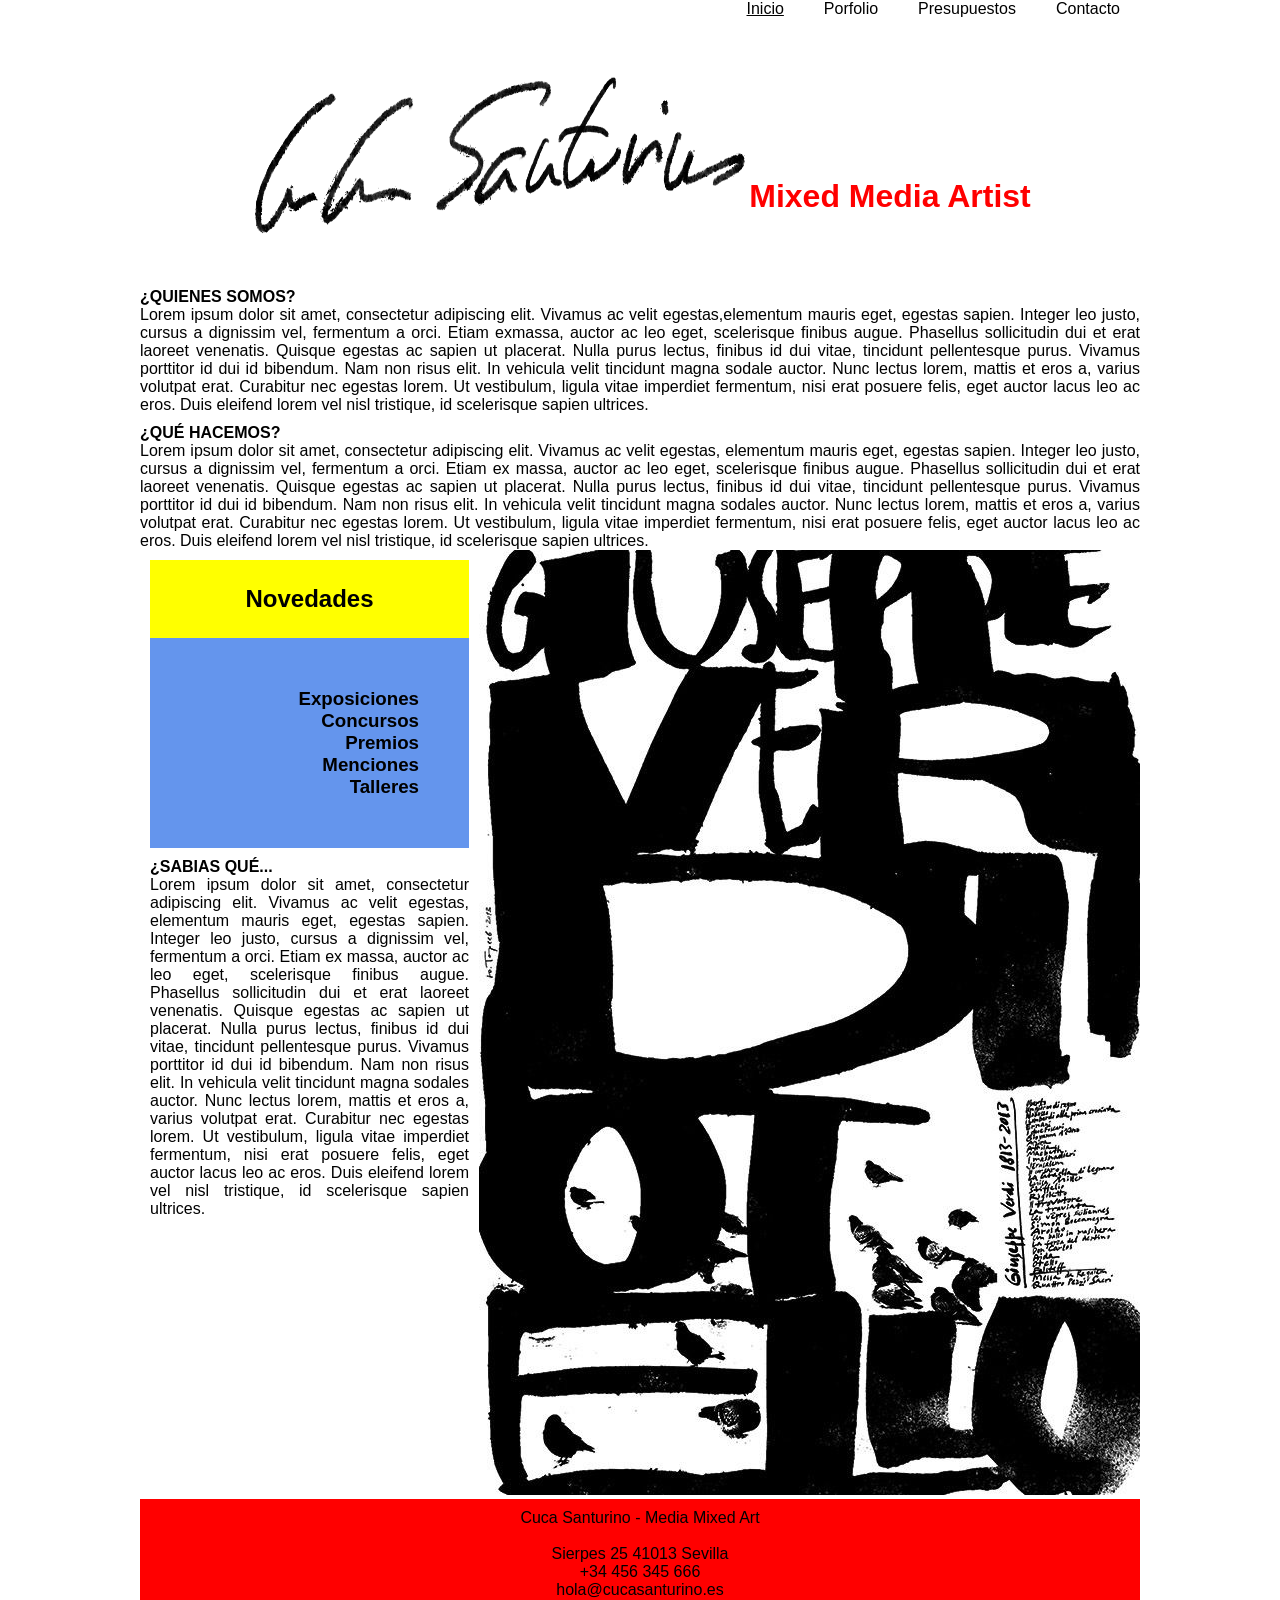
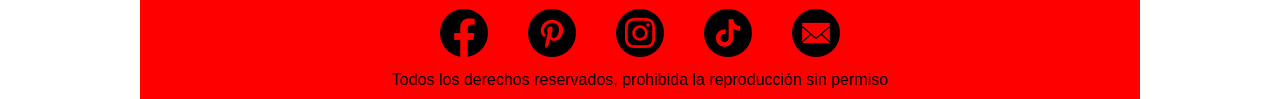
<file: index.html>
<!DOCTYPE html>
<html lang="es">

<head>
    <meta charset="UTF-8">
    <meta name="viewport" content="width=device-width, initial-scale=1.0">
    <title>Cuca Santurino</title>
    <link rel="stylesheet" href="./css/estilo.css">
</head>

<body>
    <nav>
        <ul>
            <li class="resalte"><a href="">Inicio</a></li>
            <li><a href="./subpaginas/portfolio.html">Porfolio</a></li>
            <li><a href="./subpaginas/presupuesto.html">Presupuestos</a></li>
            <li><a href="./subpaginas/contacto.html">Contacto</a></li>
        </ul>
    </nav>
    <header>
        <img class="logo" src="./images/logocuca.jpg" alt="logo">
        <h1 class="slogan">Mixed Media Artist</h1>
    </header>
    <div>
        <article>
            <h4>¿QUIENES SOMOS?</h4>
            <p>Lorem ipsum dolor sit amet, consectetur adipiscing elit. Vivamus ac
                velit egestas,elementum
                mauris eget, egestas sapien. Integer leo justo, cursus a dignissim vel, fermentum a orci. Etiam exmassa,
                auctor ac leo eget, scelerisque finibus augue. Phasellus sollicitudin dui et erat laoreet venenatis.
                Quisque egestas ac sapien ut placerat. Nulla purus lectus, finibus id dui vitae, tincidunt pellentesque
                purus.
                Vivamus porttitor id dui id bibendum. Nam non risus elit. In vehicula velit tincidunt magna sodale
                auctor.
                Nunc lectus lorem, mattis et eros a, varius volutpat erat. Curabitur nec egestas lorem. Ut
                vestibulum,
                ligula vitae imperdiet fermentum, nisi erat posuere felis, eget auctor lacus leo ac eros. Duis
                eleifend
                lorem vel nisl tristique, id scelerisque sapien ultrices.
            </p>
        </article>
        <article>
            <h4>¿QUÉ HACEMOS?</h4>
            <p> Lorem ipsum dolor sit amet, consectetur adipiscing elit. Vivamus ac
                velit egestas,
                elementum
                mauris eget, egestas sapien. Integer leo justo, cursus a dignissim vel, fermentum a orci. Etiam ex
                massa,
                auctor ac leo eget, scelerisque finibus augue. Phasellus sollicitudin dui et erat laoreet venenatis.
                Quisque
                egestas ac sapien ut placerat. Nulla purus lectus, finibus id dui vitae, tincidunt pellentesque
                purus.
                Vivamus porttitor id dui id bibendum. Nam non risus elit. In vehicula velit tincidunt magna sodales
                auctor.
                Nunc lectus lorem, mattis et eros a, varius volutpat erat. Curabitur nec egestas lorem. Ut
                vestibulum,
                ligula vitae imperdiet fermentum, nisi erat posuere felis, eget auctor lacus leo ac eros. Duis
                eleifend
                lorem vel nisl tristique, id scelerisque sapien ultrices.
            </p>
        </article>
    </div>
    <div class="columna">

        <section>
            <h2>Novedades</h2>
            <ul>
                <li><a href="#">
                        <h3>Exposiciones</h3>
                    </a></li>
                <li><a href="#">
                        <h3>Concursos</h3>
                    </a></li>
                <li><a href="#">
                        <h3>Premios</h3>
                    </a></li>
                <li><a href="#">
                        <h3>Menciones</h3>
                    </a></li>
                <li><a href="#">
                        <h3>Talleres</h3>
                    </a></li>
            </ul>
            <article>
                <h4>¿SABIAS QUÉ...</h4>
                <p> Lorem ipsum dolor sit amet, consectetur adipiscing elit. Vivamus ac
                    velit egestas,
                    elementum
                    mauris eget, egestas sapien. Integer leo justo, cursus a dignissim vel, fermentum a orci. Etiam ex
                    massa,
                    auctor ac leo eget, scelerisque finibus augue. Phasellus sollicitudin dui et erat laoreet venenatis.
                    Quisque
                    egestas ac sapien ut placerat. Nulla purus lectus, finibus id dui vitae, tincidunt pellentesque
                    purus.
                    Vivamus porttitor id dui id bibendum. Nam non risus elit. In vehicula velit tincidunt magna sodales
                    auctor.
                    Nunc lectus lorem, mattis et eros a, varius volutpat erat. Curabitur nec egestas lorem. Ut
                    vestibulum,
                    ligula vitae imperdiet fermentum, nisi erat posuere felis, eget auctor lacus leo ac eros. Duis
                    eleifend
                    lorem vel nisl tristique, id scelerisque sapien ultrices.
                </p>
            </article>
        </section>
        <div>
            <img src="./images/IMG_3337.JPG" alt="poster 01">
        </div>
    </div>
    <footer>
        <p>Cuca Santurino - Media Mixed Art</p><br>
        <p>Sierpes 25 41013 Sevilla</p>
        <p>+34 456 345 666</p>
        <p>hola@cucasanturino.es</p>
        <ul>
            <li><a href="https://www.facebook.com/tuperfil" target="_blank">
                    <img src="./images/facebook_icon.png" alt="Facebook">
                </a></li>
            <li><a href="https://www.pinterest.com/tuperfil" target="_blank">
                    <img src="./images/pinterest_icon.png" alt="Pinterest">
                </a></li>
            <li><a href="https://www.instagram.com/tuperfil" target="_blank">
                    <img src="./images/instagram_icon.png" alt="Instagram">
                </a></li>
            <li><a href="https://www.tiktok.com/in/tuperfil" target="_blank">
                    <img src="./images/tiktok_icon.png" alt="Tiktok">
                </a></li>
            <li><a href="mailto:hola@cucasantirono.es" target="_blank">
                    <img src="./images/email_icon.png" alt="Email">
                </a></li>
        </ul>
        <p>Todos los derechos reservados, prohibida la reproducción sin permiso</p>


    </footer>
</body>

</html>
</file>
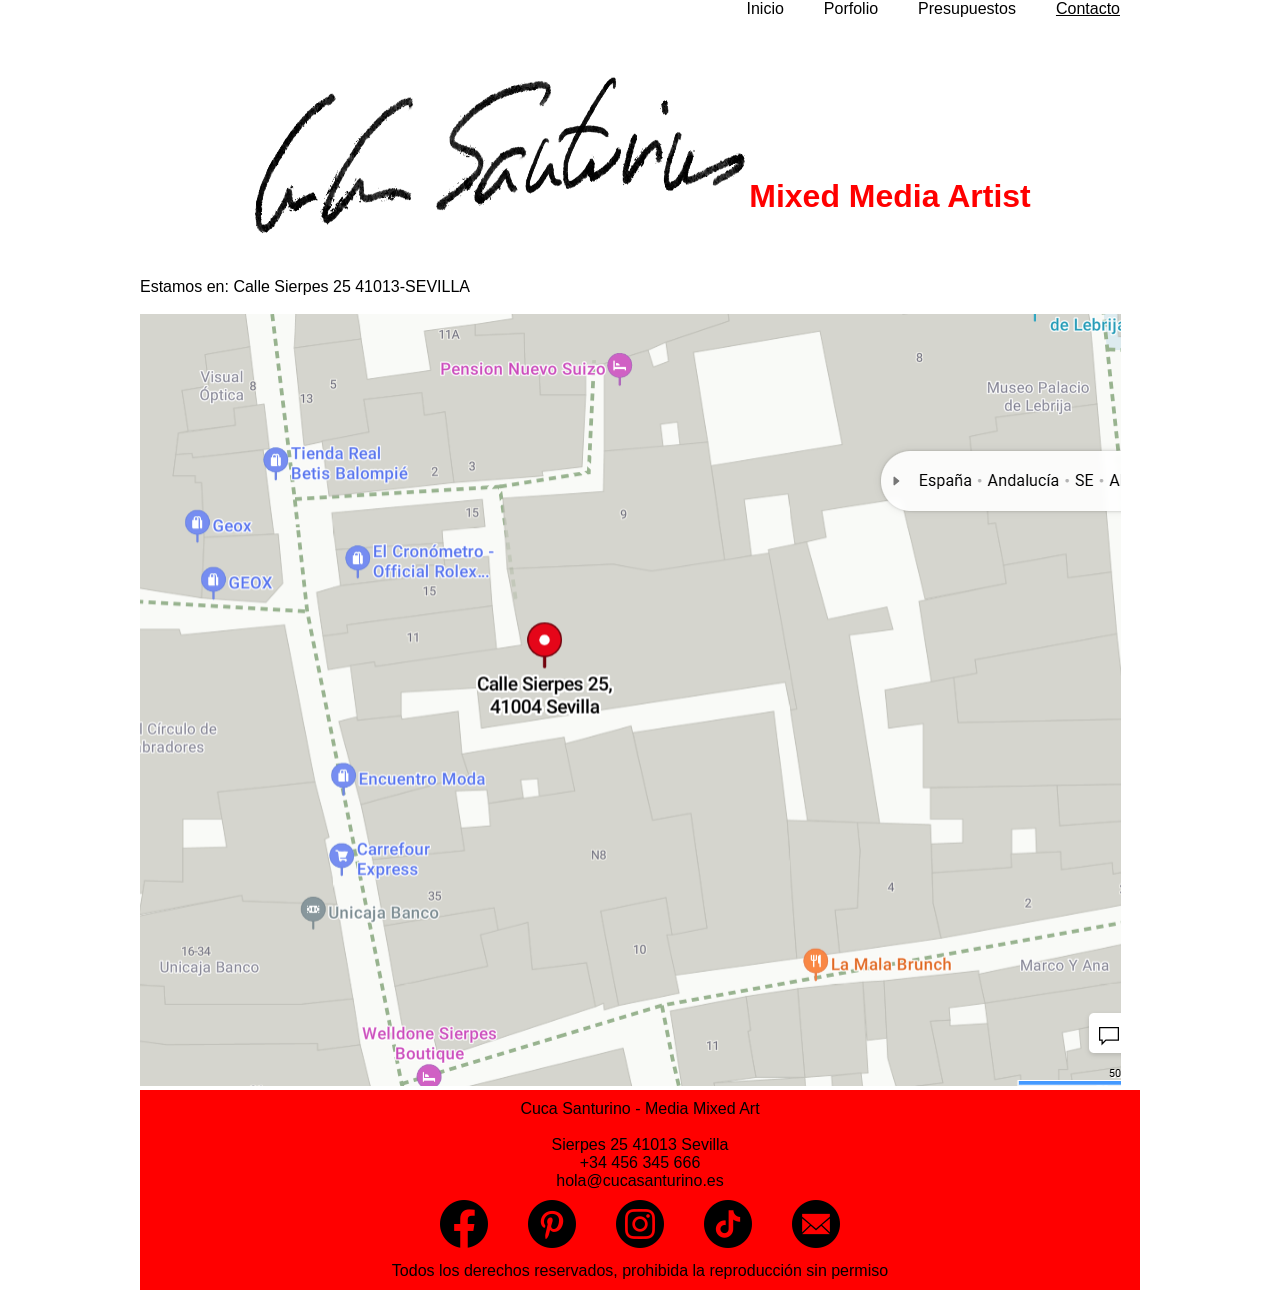
<file: subpaginas/contacto.html>
<!DOCTYPE html>
<html lang="es">

<head>
    <meta charset="UTF-8">
    <meta name="viewport" content="width=device-width, initial-scale=1.0">
    <title>Cuca Santurino</title>
    <link rel="stylesheet" href="../css/estilo.css">
</head>

<body>
    <nav>
        <ul>
            <li><a href="../index.html">Inicio</a></li>
            <li><a href="portfolio.html">Porfolio</a></li>
            <li><a href="presupuesto.html">Presupuestos</a></li>
            <li class="resalte"><a href="#">Contacto</a></li>
        </ul>
    </nav>
    <header>
        <img class="logo" src="../images/logocuca.jpg" alt="logo">
        <h1 class="slogan">Mixed Media Artist</h1>
    </header>


    
        <div>Estamos en: Calle Sierpes 25 41013-SEVILLA</div><br>
    
    <img src="../images/mapa.png" alt="Ubicación">


    <footer>
        <p>Cuca Santurino - Media Mixed Art</p><br>
        <p>Sierpes 25 41013 Sevilla</p>
        <p>+34 456 345 666</p>
        <p>hola@cucasanturino.es</p>
        <ul>
            <li><a href="https://www.facebook.com/tuperfil" target="_blank">
                    <img src="../images/facebook_icon.png" alt="Facebook">
                </a></li>
            <li><a href="https://www.pinterest.com/tuperfil" target="_blank">
                    <img src="../images/pinterest_icon.png" alt="Pinterest">
                </a></li>
            <li><a href="https://www.instagram.com/tuperfil" target="_blank">
                    <img src="../images/instagram_icon.png" alt="Instagram">
                </a></li>
            <li><a href="https://www.tiktok.com/in/tuperfil" target="_blank">
                    <img src="../images/tiktok_icon.png" alt="Tiktok">
                </a></li>
            <li><a href="mailto:hola@cucasantirono.es" target="_blank">
                    <img src="../images/email_icon.png" alt="Email">
                </a></li>
        </ul>
        <p>Todos los derechos reservados, prohibida la reproducción sin permiso</p>

    </footer>
</body>

</html>
</file>
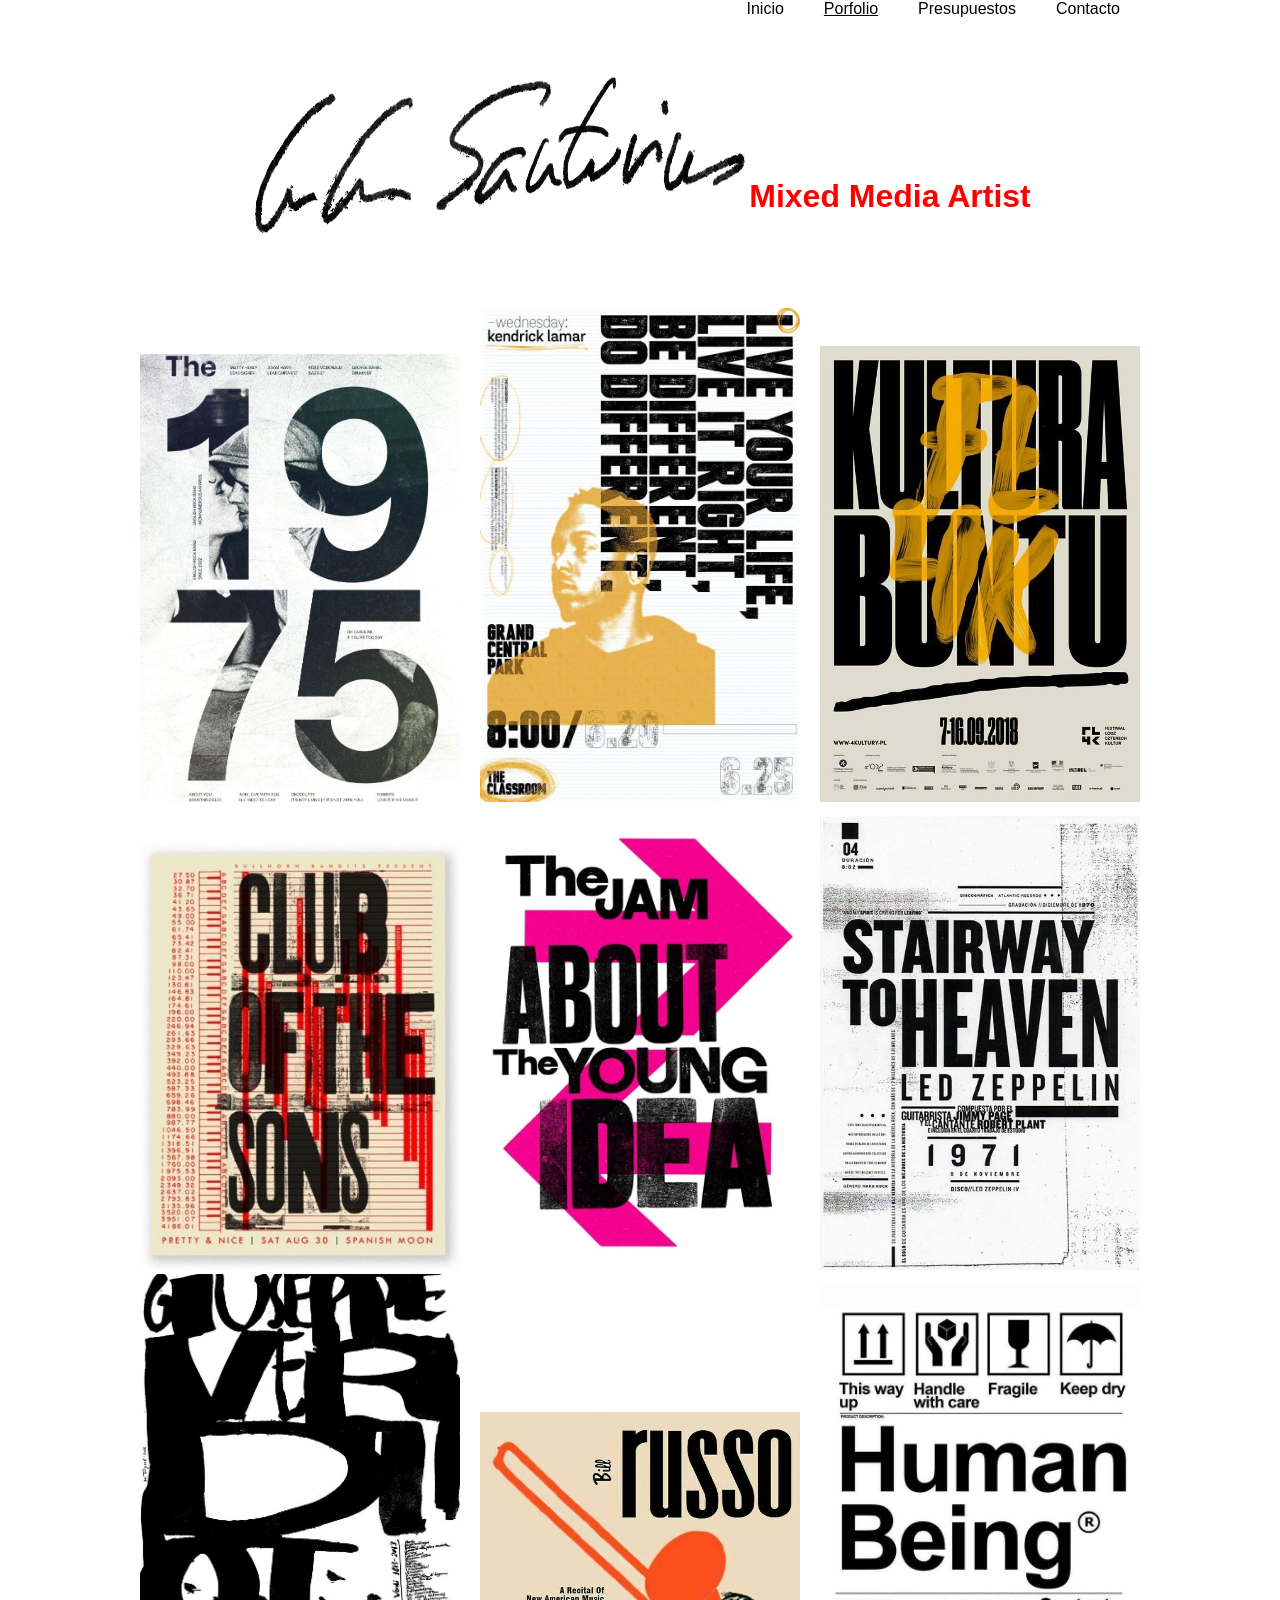
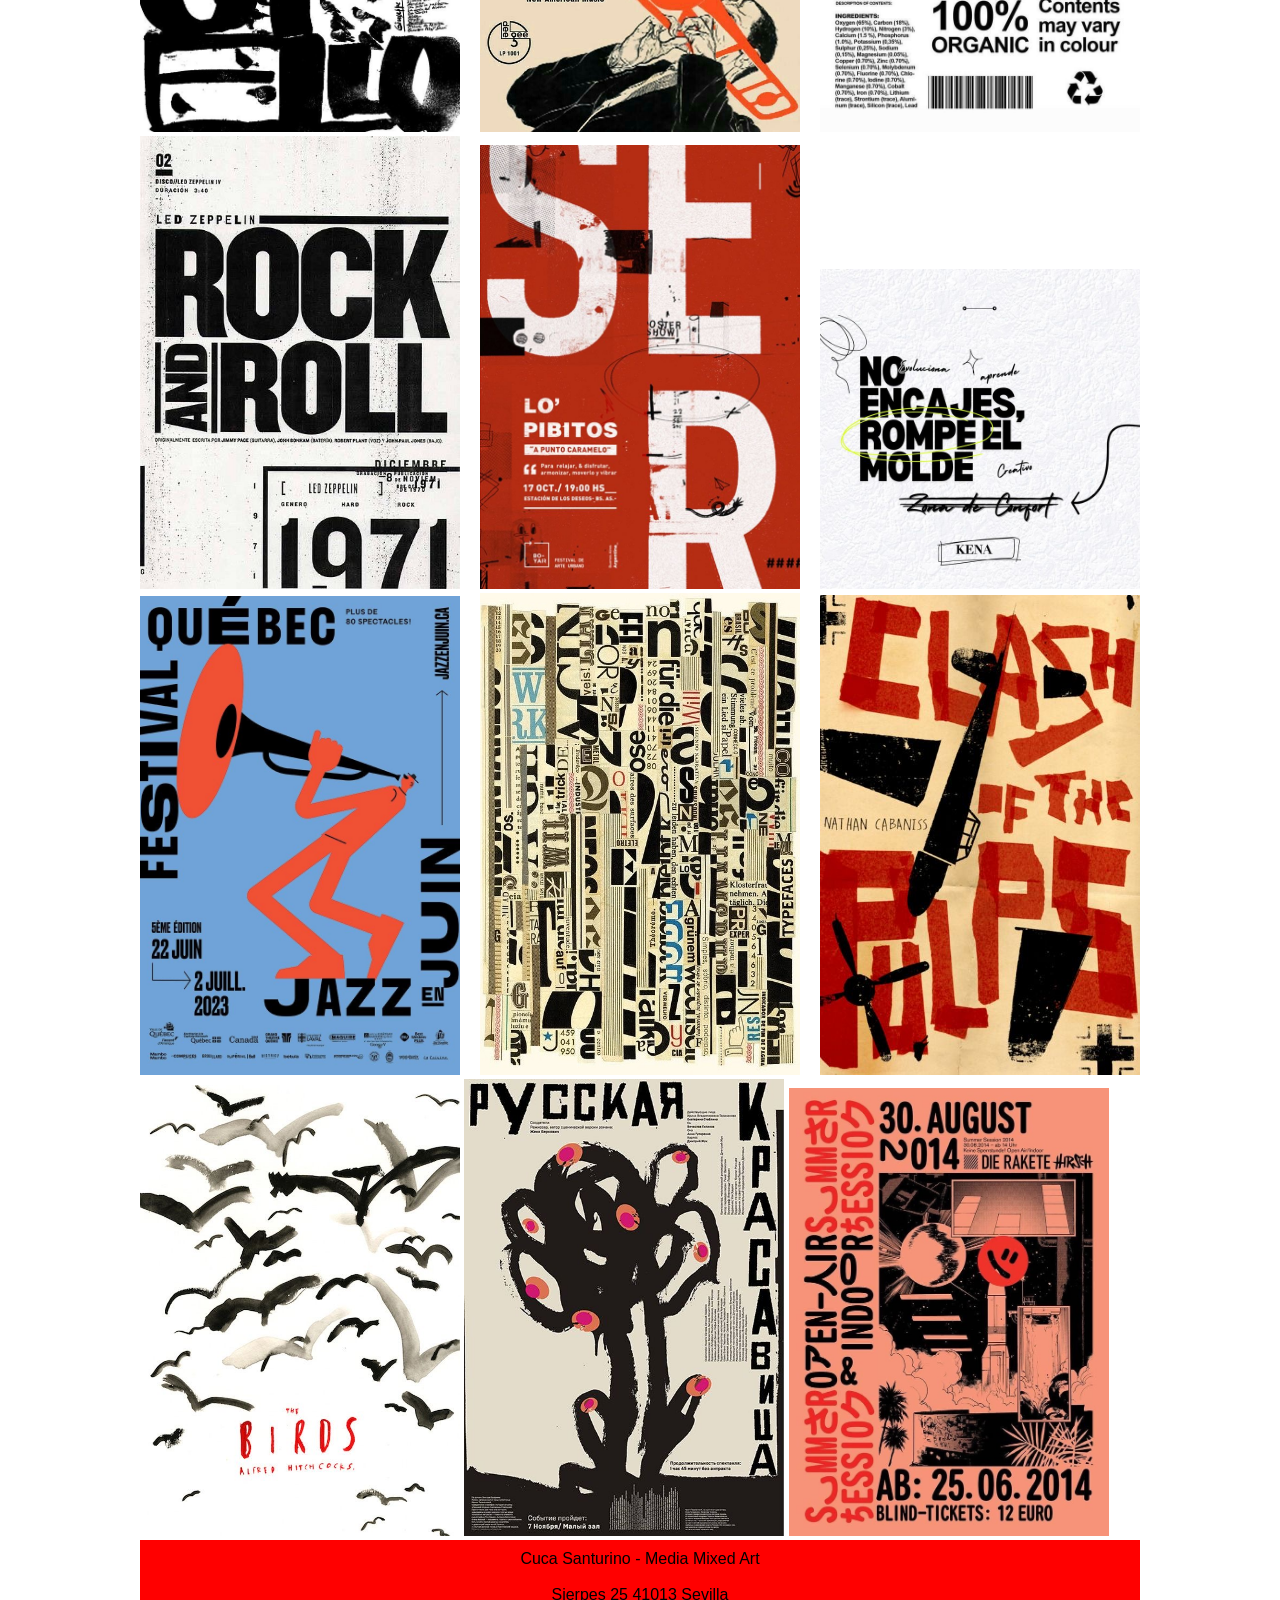
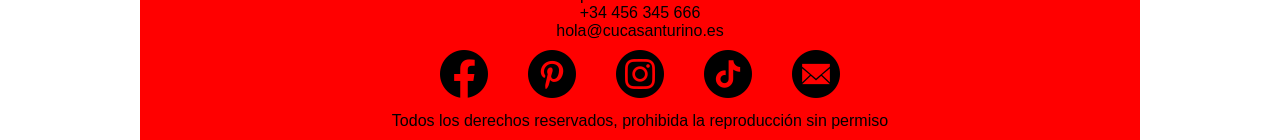
<file: subpaginas/portfolio.html>
<!DOCTYPE html>
<html lang="es">

<head>
    <meta charset="UTF-8">
    <meta name="viewport" content="width=device-width, initial-scale=1.0">
    <title>Cuca Santurino</title>
    <link rel="stylesheet" href="../css/estilo.css">
</head>

<body>
    <nav>
        <ul>
            <li><a href="../index.html">Inicio</a></li>
            <li class="resalte"><a href="#">Porfolio</a></li>
            <li><a href="presupuesto.html">Presupuestos</a></li>
            <li><a href="contacto.html">Contacto</a></li>
        </ul>
    </nav>
    <header>
        <img class="logo" src="../images/logocuca.jpg" alt="logo">
        <h1 class="slogan">Mixed Media Artist</h1>
    </header>

    <div class="portfolio">
        <img src="../images/IMG_3326.JPG" alt="p2">
        <img src="../images/IMG_3328.JPG" alt="p2">
        <img src="../images/IMG_3329.JPG" alt="p2">
        <img src="../images/IMG_3331.JPG" alt="p2">
        <img src="../images/IMG_3332.JPG" alt="p2">
        <img src="../images/IMG_3333.JPG" alt="p2">
        <img src="../images/IMG_3337.JPG" alt="p2">
        <img src="../images/IMG_3338.JPG" alt="p2">
        <img src="../images/IMG_3325.JPG" alt="p1">
        <img src="../images/IMG_3334.JPG" alt="p2">
        <img src="../images/IMG_3335.JPG" alt="p2">
        <img src="../images/IMG_3336.JPG" alt="p2">
      
        <img src="../images/IMG_3340.JPG" alt="p1">
        <img src="../images/IMG_3341.JPG" alt="p1">
        <img src="../images/IMG_3342.JPG" alt="p1">
        <img src="../images/IMG_3343.JPG" alt="p1">
        <img src="../images/IMG_3344.JPG" alt="p1">
        <img src="../images/IMG_3345.JPG" alt="p1">
    </div>
    <footer>
        <p>Cuca Santurino - Media Mixed Art</p><br>
        <p>Sierpes 25 41013 Sevilla</p>
        <p>+34 456 345 666</p>
        <p>hola@cucasanturino.es</p>
        <ul>
            <li><a href="https://www.facebook.com/tuperfil" target="_blank">
                    <img src="../images/facebook_icon.png" alt="Facebook">
                </a></li>
            <li><a href="https://www.pinterest.com/tuperfil" target="_blank">
                    <img src="../images/pinterest_icon.png" alt="Pinterest">
                </a></li>
            <li><a href="https://www.instagram.com/tuperfil" target="_blank">
                    <img src="../images/instagram_icon.png" alt="Instagram">
                </a></li>
            <li><a href="https://www.tiktok.com/in/tuperfil" target="_blank">
                    <img src="../images/tiktok_icon.png" alt="Tiktok">
                </a></li>
            <li><a href="mailto:hola@cucasantirono.es" target="_blank">
                    <img src="../images/email_icon.png" alt="Email">
                </a></li>
        </ul>
        <p>Todos los derechos reservados, prohibida la reproducción sin permiso</p>
    </footer>
</body>

</html>
</file>
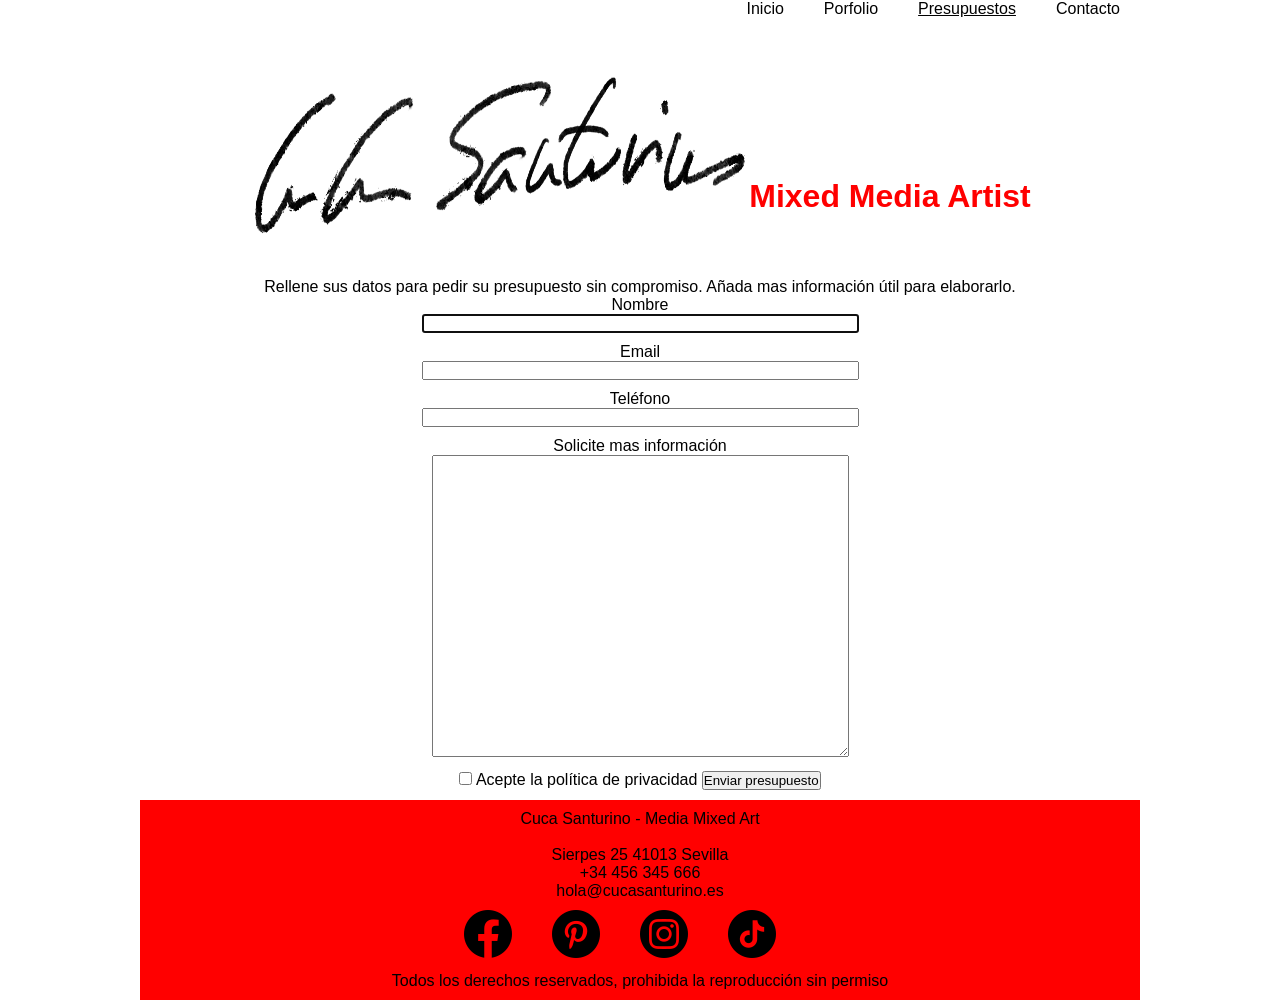
<file: subpaginas/presupuesto.html>
<!DOCTYPE html>
<html lang="es">

<head>
    <meta charset="UTF-8">
    <meta name="viewport" content="width=device-width, initial-scale=1.0">
    <title>Cuca Santurino</title>
    <link rel="stylesheet" href="../css/estilo.css">
</head>

<body>
     <nav>
        <ul>
            <li><a href="../index.html">Inicio</a></li>
            <li><a href="portfolio.html">Porfolio</a></li>
            <li class="resalte"><a href="#">Presupuestos</a></li>
            <li><a href="contacto.html">Contacto</a></li>
        </ul>
        <!--<h2>Presupuestos</h2>-->
    </nav>
    <header>
        <img class="logo" src="../images/logocuca.jpg" alt="logo">
        <h1 class="slogan">Mixed Media Artist</h1>
    </header>
   
    <div class="formu">
        <div><p>Rellene sus datos para pedir su presupuesto sin compromiso. Añada mas información útil para elaborarlo.</p>
            <form class="formu" name="formulario" method="post" action="#">
                <p>Nombre</p><input type="text" name="nombre" value="" size="53" autofocus required><br>
                <p>Email</p><input type="email" name="email" value="" size="53" required pattern="/^[a-zA-Z0-9.!#$%&'*+/=?^_`{|}~-]+@[a-zA-Z0-9-]+(?:\.[a-zA-Z0-9-]+)*$/"><br>
                <p>Teléfono</p><input type="text" name="telefono" value="" size="53" pattern="\d{3}\d{3}\d{3}" required><br>
                <p>Solicite mas información</p><textarea name="masinfo" cols="50" 
                    rows="20" ></textarea><br>
                <input type="checkbox" class="acepto" name="verif" value="no" required> <span>Acepte la política de
                    privacidad</span>
                <input type="submit" name="boton" value="Enviar presupuesto">
            </form>
        </div>
    </div>
    <footer>
        <p>Cuca Santurino - Media Mixed Art</p><br>
        <p>Sierpes 25 41013 Sevilla</p>
        <p>+34 456 345 666</p>
        <p>hola@cucasanturino.es</p>
        <ul>
            <li><a href="https://www.facebook.com/tuperfil" target="_blank">
                    <img src="../images/facebook_icon.png" alt="Facebook">
                </a></li>
            <li><a href="https://www.pinterest.com/tuperfil" target="_blank">
                    <img src="../images/pinterest_icon.png" alt="Pinterest">
                </a></li>
            <li><a href="https://www.instagram.com/tuperfil" target="_blank">
                    <img src="../images/instagram_icon.png" alt="Instagram">
                </a></li>
            <li><a href="https://www.tiktok.com/in/tuperfil" target="_blank">
                    <img src="../images/tiktok_icon.png" alt="Tiktok">
                </a></li>
            <li><a href="mailto:hola@cucasantirono.es" target="_blank">
                </a></li>
        </ul>
        <p>Todos los derechos reservados, prohibida la reproducción sin permiso</p>


    </footer>
</body>

</html>
</file>
<file: css/estilo.css>
* {
    /*quita los margenes y paddings por defecto */
    margin: 0;
    padding: 0;
    box-sizing: border-box;
}

html {
    font-family: Verdana, Geneva, Tahoma, sans-serif;
    width: 1000px;
    margin: 0 auto;
}

header {
    height: 250px;
    background-color: white;
    display: flex;
    justify-content: center;
    /*para centrar una imagen con display flex*/
}

.logo {
    width: 500px;
    height: 250px;
}

h1 {
    color: red;
    margin-top: 150px;
}

/*MENU*/
nav ul {
    padding-bottom: 10px;
    display: flex;
    /*menu horizontal*/
    list-style: none;
    /* quitar los puntitos*/
    justify-content: right;
    /*espaciado opciones menu*/
}

nav ul a {
    padding: 5px 20px;
    /*separar las opc de menu*/
    text-decoration: none;
    /*quitar subrayado menu*/
    color: black;
}
/*resaltar la opción de menú seleccionada*/
.resalte {
    text-decoration: underline;
}

h2 {
    color: black;
    text-align: center;
    padding: 25px;
    background-color: yellow;
}
/**PIE**/
footer {
    background-color: red;
    height: 200px;
    text-align: center;
    padding-top: 10px;
}
footer ul {
    display: flex;
    /*menu horizontal*/
    list-style: none;
    /* quitar los puntitos*/
    padding: 10px 10px;
    list-style: none;
    /* quitar los puntitos*/
    justify-content: center;
    /*espaciado opciones menu*/
}
footer ul a {
    padding: 5px 20px;
    /*separar las opc de menu*/
}
section {
    width: 100%;
    margin: 10px 10px;

}

section ul {
    padding: 50px;
    list-style: none;
    /* quitar los puntitos*/
    justify-content: right;
    /*espaciado opciones menu*/
    background-color: cornflowerblue;
}
section ul a {
    text-decoration: none;
    /*quitar subrayado menu*/
    color: black;
    text-align: right;
}

article {
    padding-top: 10px;
    text-align: justify;    
}

.columna {
    display: flex;
}

.portfolio {
    text-align: justify;
    /*ajustar las imagenes a su padre*/
    padding-top: 30px;
}

.portfolio img {
    width: 32%;
}
.formu {
    font-family: Verdana, Geneva, Tahoma, sans-serif;
    display: block;
    text-align: center;
}
.formu input,textarea {
    margin-bottom: 10px;
}
.social-link {
    align-items: center;
    display: inline-flex;
    flex-wrap: wrap;
}
</file>
